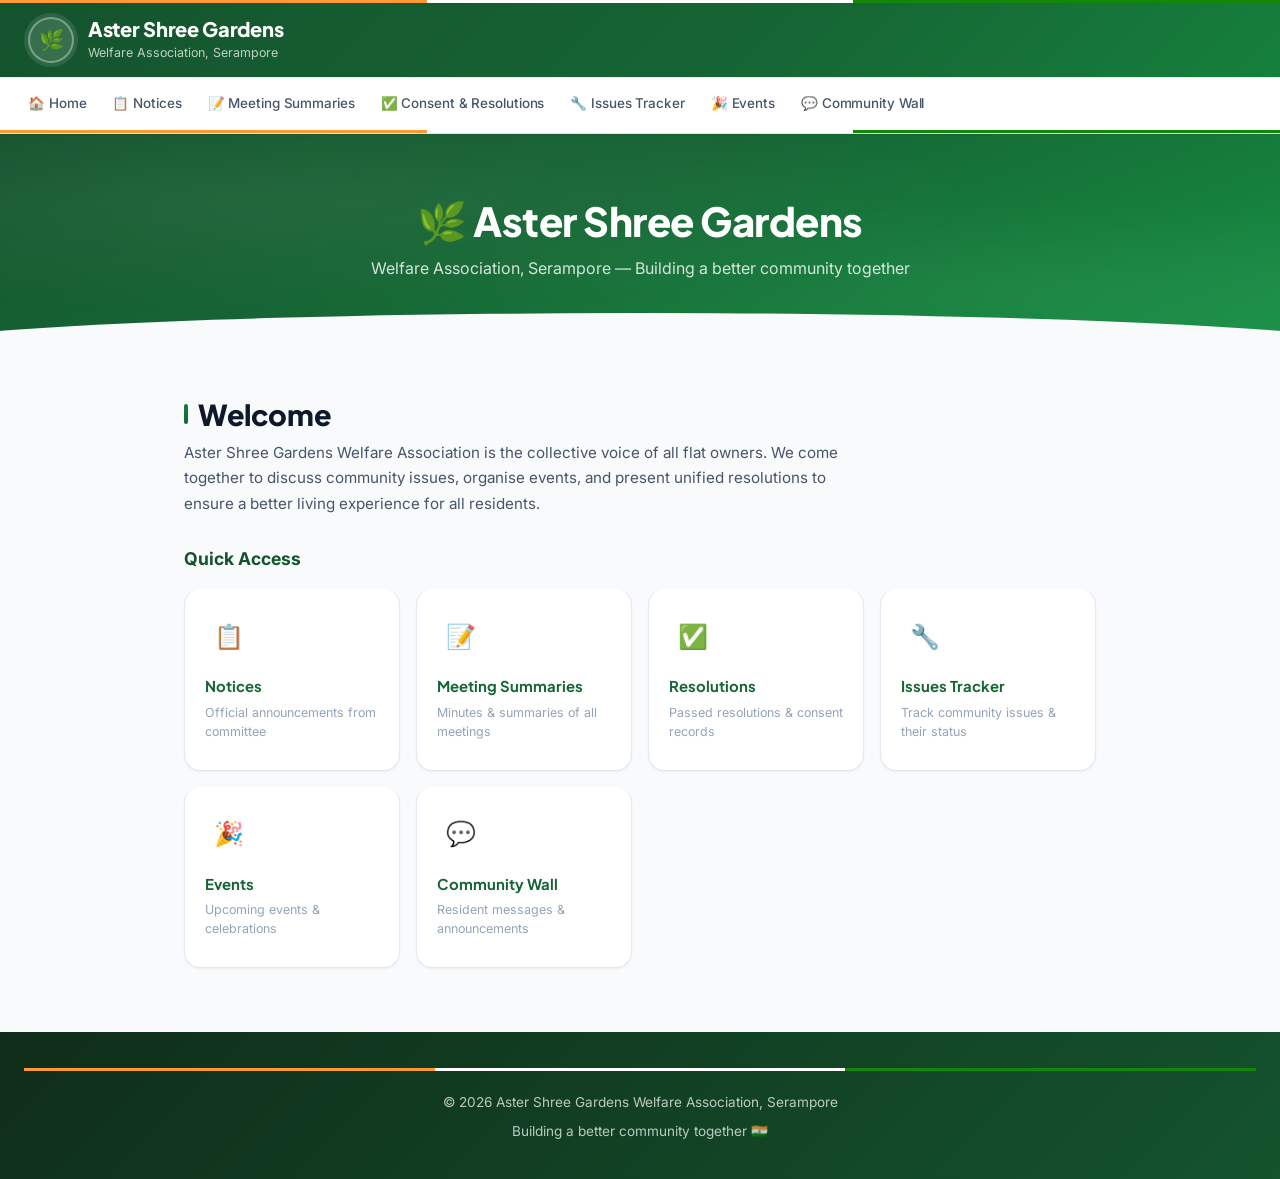
<file: index.html>
<!DOCTYPE html>
<html lang="en">
<head>
  <meta charset="UTF-8"><meta name="viewport" content="width=device-width,initial-scale=1">
  <title>Aster Shree Gardens Welfare Association</title>
  <link rel="stylesheet" href="style.css">
</head>
<body>
  <header>
    <div class="tricolor-bar"></div>
    <div class="header-top">
      <div class="logo-area">
        <div class="logo-circle">🌿</div>
        <div>
          <div class="site-title">Aster Shree Gardens</div>
          <div class="site-subtitle">Welfare Association, Serampore</div>
        </div>
      </div>
    </div>
    
    <nav>
      <ul>
        <li><a href="index.html">🏠 Home</a></li>
        <li><a href="notices.html">📋 Notices</a></li>
        <li><a href="meetings.html">📝 Meeting Summaries</a></li>
        <li><a href="resolutions.html">✅ Consent & Resolutions</a></li>
        <li><a href="issues.html">🔧 Issues Tracker</a></li>
        <li><a href="events.html">🎉 Events</a></li>
        <li><a href="community.html">💬 Community Wall</a></li>
      </ul>
    </nav>
    <div class="tricolor-bar"></div>
  </header>
  <div class="hero">
    <h1>🌿 Aster Shree Gardens</h1>
    <p>Welfare Association, Serampore — Building a better community together</p>
  </div>
  <main>
    <h2 class="page-title">Welcome</h2>
    <p class="page-desc">Aster Shree Gardens Welfare Association is the collective voice of all flat owners. We come together to discuss community issues, organise events, and present unified resolutions to ensure a better living experience for all residents.</p>
    <h3 style="color:var(--green-dark);margin:28px 0 16px;font-size:1.1rem;">Quick Access</h3>
    <div class="quick-grid">
      <a href="notices.html" class="quick-card"><div class="quick-icon">📋</div><div class="quick-title">Notices</div><div class="quick-desc">Official announcements from committee</div></a>
      <a href="meetings.html" class="quick-card" style="border-top-color:var(--green);"><div class="quick-icon">📝</div><div class="quick-title">Meeting Summaries</div><div class="quick-desc">Minutes & summaries of all meetings</div></a>
      <a href="resolutions.html" class="quick-card" style="border-top-color:var(--navy);"><div class="quick-icon">✅</div><div class="quick-title">Resolutions</div><div class="quick-desc">Passed resolutions & consent records</div></a>
      <a href="issues.html" class="quick-card"><div class="quick-icon">🔧</div><div class="quick-title">Issues Tracker</div><div class="quick-desc">Track community issues & their status</div></a>
      <a href="events.html" class="quick-card" style="border-top-color:var(--green);"><div class="quick-icon">🎉</div><div class="quick-title">Events</div><div class="quick-desc">Upcoming events & celebrations</div></a>
      <a href="community.html" class="quick-card" style="border-top-color:var(--navy);"><div class="quick-icon">💬</div><div class="quick-title">Community Wall</div><div class="quick-desc">Resident messages & announcements</div></a>
    </div>
  </main>
  <footer>
    <div class="tricolor-bar"></div>
    <p style="margin-top:14px;">© 2026 Aster Shree Gardens Welfare Association, Serampore</p>
    <p style="margin-top:6px;">Building a better community together 🇮🇳</p>
  </footer>
<script src="script.js"></script></body>
</html>
</file>
<file: style.css>
/* ===== ASTER SHREE GARDENS - MODERN THEME ===== */
@import url('https://fonts.googleapis.com/css2?family=Inter:wght@300;400;500;600;700;800&family=Plus+Jakarta+Sans:wght@500;600;700;800&display=swap');

:root {
    --primary: #166534;
    --primary-light: #15803d;
    --primary-dark: #14532d;h
    --primary-50: #f0fdf4;
    --primary-100: #dcfce7;
    --accent: #f59e0b;
    --white: #ffffff;
    --gray-50: #f8fafc;
    --gray-100: #f1f5f9;
    --gray-200: #e2e8f0;
    --gray-300: #cbd5e1;
    --gray-400: #94a3b8;
    --gray-500: #64748b;
    --gray-600: #475569;
    --gray-700: #334155;
    --gray-800: #1e293b;
    --gray-900: #0f172a;
    --red-50: #fef2f2;
    --red-100: #fee2e2;
    --red-600: #dc2626;
    --red-700: #b91c1c;
    --amber-50: #fffbeb;
    --amber-100: #fef3c7;
    --amber-600: #d97706;
    --blue-50: #eff6ff;
    --blue-100: #dbeafe;
    --blue-600: #2563eb;
    --purple-50: #faf5ff;
    --purple-100: #ede9fe;
    --purple-600: #7c3aed;
    --shadow-sm: 0 1px 2px rgba(0,0,0,0.05);
    --shadow-md: 0 4px 6px -1px rgba(0,0,0,0.07), 0 2px 4px -2px rgba(0,0,0,0.05);
    --shadow-lg: 0 10px 15px -3px rgba(0,0,0,0.08), 0 4px 6px -4px rgba(0,0,0,0.04);
    --shadow-xl: 0 20px 25px -5px rgba(0,0,0,0.08), 0 8px 10px -6px rgba(0,0,0,0.04);
    --radius: 12px;
    --radius-sm: 8px;
    --radius-lg: 16px;
    --radius-xl: 24px;
    --t: all 0.22s cubic-bezier(0.4, 0, 0.2, 1);
    /* Legacy variable aliases for compatibility */
  --saffron: #f59e0b;
    --saffron-dark: #d97706;
    --saffron-light: #fffbeb;
    --green: #15803d;
    --green-dark: #14532d;
    --green-light: #f0fdf4;
    --navy: #1e3a5f;
    --text-dark: #0f172a;
    --text-mid: #475569;
    --border: #e2e8f0;
    --shadow: 0 4px 6px -1px rgba(0,0,0,0.07), 0 2px 4px -2px rgba(0,0,0,0.05);
}

*, *::before, *::after { box-sizing: border-box; margin: 0; padding: 0; }

html { scroll-behavior: smooth; }

body {
    font-family: 'Inter', system-ui, -apple-system, 'Segoe UI', sans-serif;
    background: var(--gray-50);
    color: var(--gray-900);
    min-height: 100vh;
    line-height: 1.6;
    -webkit-font-smoothing: antialiased;
    -moz-osx-font-smoothing: grayscale;
}

/* ===== TRICOLOR BAR ===== */
.tricolor-bar {
    height: 3px;
    background: linear-gradient(90deg, #ff9933 33.33%, #ffffff 33.33%, #ffffff 66.66%, #138808 66.66%);
}

/* ===== HEADER ===== */
header {
    background: var(--white);
    border-bottom: 1px solid var(--gray-200);
    box-shadow: var(--shadow-sm);
    position: sticky;
    top: 0;
    z-index: 100;
}

/* ===== HEADER TOP / LOGO AREA ===== */
.header-top {
    display: flex;
    align-items: center;
    justify-content: space-between;
    padding: 0;
    background: none;
}

.logo-area {
    display: flex;
    align-items: center;
    gap: 14px;
    padding: 14px 28px;
    background: linear-gradient(135deg, #14532d 0%, #166534 60%, #15803d 100%);
    width: 100%;
}

.logo-circle {
    width: 46px;
    height: 46px;
    border-radius: 50%;
    background: rgba(255,255,255,0.15);
    display: flex;
    align-items: center;
    justify-content: center;
    font-size: 20px;
    font-weight: 900;
    color: white;
    border: 2px solid rgba(255,255,255,0.35);
    box-shadow: 0 0 0 4px rgba(255,255,255,0.1);
    flex-shrink: 0;
    overflow: hidden;
}

.logo-circle img {
    width: 100%;
    height: 100%;
    object-fit: cover;
}

.site-title {
    font-family: 'Plus Jakarta Sans', sans-serif;
    font-size: 1.25rem;
    font-weight: 800;
    color: white;
    line-height: 1.2;
    letter-spacing: -0.3px;
}

.site-subtitle {
    font-size: 0.78rem;
    color: rgba(255,255,255,0.72);
    margin-top: 2px;
    font-weight: 400;
}

/* ===== NAVIGATION ===== */
nav {
    background: var(--white);
    border-top: 1px solid rgba(22,101,52,0.1);
    padding: 4px 16px;
    overflow-x: auto;
    scrollbar-width: none;
    -ms-overflow-style: none;
}

nav::-webkit-scrollbar { display: none; }

nav ul {
    display: flex;
    list-style: none;
    flex-wrap: nowrap;
    padding: 4px 0;
    margin: 0;
    gap: 2px;
}

nav ul li a {
    display: flex;
    align-items: center;
    gap: 5px;
    padding: 7px 12px;
    color: var(--gray-600);
    text-decoration: none;
    font-size: 0.84rem;
    font-weight: 500;
    white-space: nowrap;
    border-radius: var(--radius-sm);
    transition: var(--t);
    border-bottom: none;
    letter-spacing: -0.1px;
}

nav ul li a:hover {
    background: var(--primary-100);
    color: var(--primary);
    border-bottom: none;
}

nav ul li a.active {
    background: var(--primary-100);
    color: var(--primary-light);
    font-weight: 600;
    border-bottom: none;
}

/* ===== HERO BANNER ===== */
.hero {
    background: linear-gradient(160deg, #14532d 0%, #166534 40%, #15803d 75%, #1a9248 100%);
    color: white;
    text-align: center;
    padding: 64px 32px 72px;
    position: relative;
    overflow: hidden;
}

.hero::before {
    content: '';
    position: absolute;
    inset: 0;
    background:
          radial-gradient(ellipse at 20% 30%, rgba(255,255,255,0.06) 0%, transparent 50%),
          radial-gradient(ellipse at 80% 70%, rgba(255,255,255,0.04) 0%, transparent 40%);
    pointer-events: none;
}

.hero::after {
    content: '';
    position: absolute;
    bottom: 0;
    left: 0;
    right: 0;
    height: 40px;
    background: var(--gray-50);
    clip-path: ellipse(60% 100% at 50% 100%);
}

.hero h1 {
    font-family: 'Plus Jakarta Sans', sans-serif;
    font-size: clamp(1.6rem, 4vw, 2.5rem);
    font-weight: 800;
    color: white;
    letter-spacing: -0.5px;
    line-height: 1.15;
    margin-bottom: 12px;
    text-shadow: none;
    position: relative;
    z-index: 1;
}

.hero p {
    color: rgba(255,255,255,0.82);
    font-size: 1rem;
    max-width: 540px;
    margin: 0 auto;
    font-weight: 400;
    line-height: 1.6;
    position: relative;
    z-index: 1;
    padding-left: 0;
}

/* Standalone .page-title and .page-desc (dark text on white bg) */
.page-title { color: var(--gray-900); font-family: 'Plus Jakarta Sans', sans-serif; font-size: 1.8rem; font-weight: 800; letter-spacing: -0.4px; line-height: 1.2; margin-bottom: 8px; } .page-desc { color: var(--gray-600); font-size: 0.95rem; line-height: 1.7; margin-bottom: 24px; } .hero .page-title { color: white; border-left: none; padding-left: 0; } .hero .page-desc { color: rgba(255,255,255,0.82); padding-left: 0; }

/* ===== MAIN CONTENT ===== */
main {
    max-width: 960px;
    margin: 0 auto;
    padding: 44px 24px 64px;
}

main h2 {
    font-family: 'Plus Jakarta Sans', sans-serif;
    font-size: 1.25rem;
    font-weight: 700;
    color: var(--gray-900);
    margin-bottom: 8px;
    letter-spacing: -0.3px;
    display: flex;
    align-items: center;
    gap: 10px;
}

main h2::before {
    content: '';
    display: inline-block;
    width: 4px;
    height: 20px;
    background: linear-gradient(180deg, var(--primary-light), var(--primary));
    border-radius: 2px;
    flex-shrink: 0;
}

main > p {
    color: var(--gray-600);
    font-size: 0.96rem;
    line-height: 1.75;
    margin-bottom: 32px;
    max-width: 680px;
}

/* ===== ADMIN BAR ===== */
.admin-bar {
    background: var(--white);
    border: 1px solid var(--gray-200);
    border-radius: var(--radius);
    padding: 16px 20px;
    margin-bottom: 24px;
    display: flex;
    align-items: center;
    gap: 12px;
    flex-wrap: wrap;
    box-shadow: var(--shadow-sm);
}

.admin-bar .btn-post {
    background: linear-gradient(135deg, var(--primary), var(--primary-light));
    color: white;
    border: none;
    padding: 9px 20px;
    border-radius: var(--radius-sm);
    font-size: 0.88rem;
    font-weight: 600;
    cursor: pointer;
    transition: var(--t);
    box-shadow: var(--shadow-md);
    font-family: inherit;
}

.admin-bar .btn-post:hover {
    transform: translateY(-1px);
    box-shadow: var(--shadow-lg);
    opacity: 0.92;
}

.admin-status { font-size: 0.84rem; color: var(--gray-500); }

.pin-input-area { display: flex; gap: 8px; align-items: center; }

.pin-input-area input {
    padding: 8px 12px;
    border: 1.5px solid var(--gray-200);
    border-radius: var(--radius-sm);
    font-size: 0.95rem;
    width: 130px;
    text-align: center;
    letter-spacing: 4px;
    font-family: inherit;
    transition: var(--t);
}

.pin-input-area input:focus {
    outline: none;
    border-color: var(--primary-light);
    box-shadow: 0 0 0 3px rgba(21,128,61,0.15);
}

.btn-verify {
    background: var(--primary);
    color: white;
    border: none;
    padding: 8px 16px;
    border-radius: var(--radius-sm);
    cursor: pointer;
    font-weight: 600;
    font-family: inherit;
    font-size: 0.88rem;
    transition: var(--t);
}

.btn-verify:hover { background: var(--primary-light); }

/* ===== COLLAPSIBLE FORM PANEL ===== */
.post-panel {
    background: var(--white);
    border: 1px solid var(--gray-200);
    border-radius: var(--radius);
    padding: 24px;
    margin-bottom: 24px;
    display: none;
    box-shadow: var(--shadow-md);
    animation: slideDown 0.3s ease;
}

.post-panel.open { display: block; }

@keyframes slideDown {
    from { opacity: 0; transform: translateY(-8px); }
    to { opacity: 1; transform: translateY(0); }
}

.post-panel h3 {
    font-family: 'Plus Jakarta Sans', sans-serif;
    color: var(--primary);
    margin-bottom: 18px;
    font-size: 1rem;
    font-weight: 700;
}

.form-row { margin-bottom: 14px; }

.form-row label {
    display: block;
    font-size: 0.82rem;
    font-weight: 600;
    margin-bottom: 5px;
    color: var(--gray-600);
    text-transform: uppercase;
    letter-spacing: 0.4px;
}

.form-row input,
.form-row select,
.form-row textarea {
    width: 100%;
    padding: 9px 12px;
    border: 1.5px solid var(--gray-200);
    border-radius: var(--radius-sm);
    font-size: 0.93rem;
    font-family: inherit;
    color: var(--gray-900);
    background: var(--white);
    transition: var(--t);
}

.form-row input:focus,
.form-row select:focus,
.form-row textarea:focus {
    outline: none;
    border-color: var(--primary-light);
    box-shadow: 0 0 0 3px rgba(21,128,61,0.12);
}

.form-row textarea { resize: vertical; min-height: 100px; }

.form-actions { display: flex; gap: 10px; margin-top: 8px; }

.btn-submit {
    background: linear-gradient(135deg, var(--primary), var(--primary-light));
    color: white;
    border: none;
    padding: 10px 28px;
    border-radius: var(--radius-sm);
    font-size: 0.9rem;
    font-weight: 600;
    cursor: pointer;
    font-family: inherit;
    transition: var(--t);
}

.btn-submit:hover { opacity: 0.9; transform: translateY(-1px); }

.btn-cancel {
    background: var(--gray-100);
    color: var(--gray-600);
    border: none;
    padding: 10px 20px;
    border-radius: var(--radius-sm);
    cursor: pointer;
    font-weight: 600;
    font-family: inherit;
    font-size: 0.9rem;
    transition: var(--t);
}

.btn-cancel:hover { background: var(--gray-200); }

/* ===== NOTICE CARDS ===== */
.notice-card {
    background: var(--white);
    border-radius: var(--radius);
    margin-bottom: 16px;
    box-shadow: var(--shadow-sm);
    overflow: hidden;
    border: 1px solid var(--gray-200);
    border-left: 4px solid var(--primary-light);
    transition: var(--t);
}

.notice-card:hover {
    transform: translateY(-3px);
    box-shadow: var(--shadow-lg);
    border-color: var(--primary-light);
    border-left-color: var(--primary);
}

.notice-header {
    display: flex;
    align-items: center;
    justify-content: space-between;
    padding: 10px 18px;
    background: var(--gray-50);
    border-bottom: 1px solid var(--gray-200);
    flex-wrap: wrap;
    gap: 8px;
}

.notice-num {
    font-weight: 700;
    color: var(--primary);
    font-size: 0.8rem;
    text-transform: uppercase;
    letter-spacing: 0.5px;
}

.notice-date { font-size: 0.78rem; color: var(--gray-400); }

.badge {
    display: inline-flex;
    align-items: center;
    padding: 3px 10px;
    border-radius: 20px;
    font-size: 0.7rem;
    font-weight: 700;
    text-transform: uppercase;
    letter-spacing: 0.4px;
}

.badge-general { background: var(--blue-100); color: var(--blue-600); }
.badge-meeting { background: var(--purple-100); color: var(--purple-600); }
.badge-urgent { background: var(--red-100); color: var(--red-700); }
.badge-event { background: var(--primary-100); color: var(--primary); }

.notice-subject {
    padding: 14px 18px 6px;
    font-size: 1rem;
    font-weight: 700;
    color: var(--gray-900);
    font-family: 'Plus Jakarta Sans', sans-serif;
}

.notice-body {
    padding: 6px 18px 16px;
    font-size: 0.9rem;
    color: var(--gray-600);
    line-height: 1.7;
}

.notice-footer {
    padding: 8px 18px;
    background: var(--gray-50);
    border-top: 1px solid var(--gray-200);
    font-size: 0.76rem;
    color: var(--gray-400);
}

/* ===== TABLES ===== */
.table-wrap { overflow-x: auto; border-radius: var(--radius); }

table {
    width: 100%;
    border-collapse: collapse;
    background: var(--white);
    border-radius: var(--radius);
    overflow: hidden;
    box-shadow: var(--shadow-md);
}

th {
    background: linear-gradient(135deg, var(--primary-dark), var(--primary));
    color: white;
    padding: 12px 16px;
    text-align: left;
    font-size: 0.78rem;
    font-weight: 600;
    text-transform: uppercase;
    letter-spacing: 0.5px;
}

td {
    padding: 12px 16px;
    border-bottom: 1px solid var(--gray-200);
    font-size: 0.88rem;
    color: var(--gray-600);
    vertical-align: middle;
}

tr:last-child td { border-bottom: none; }
tr:nth-child(even) { background: var(--gray-50); }
tr:hover td { background: var(--primary-50); }

/* Status labels */
.status-open {
    display: inline-flex;
    align-items: center;
    padding: 3px 10px;
    border-radius: 20px;
    font-size: 0.72rem;
    font-weight: 700;
    text-transform: uppercase;
    letter-spacing: 0.4px;
    background: var(--red-100);
    color: var(--red-700);
}

.status-progress {
    display: inline-flex;
    align-items: center;
    padding: 3px 10px;
    border-radius: 20px;
    font-size: 0.72rem;
    font-weight: 700;
    text-transform: uppercase;
    letter-spacing: 0.4px;
    background: var(--amber-100);
    color: var(--amber-600);
}

.status-closed {
    display: inline-flex;
    align-items: center;
    padding: 3px 10px;
    border-radius: 20px;
    font-size: 0.72rem;
    font-weight: 700;
    text-transform: uppercase;
    letter-spacing: 0.4px;
    background: var(--primary-100);
    color: var(--primary);
}

.status-passed {
    display: inline-flex;
    align-items: center;
    padding: 3px 10px;
    border-radius: 20px;
    font-size: 0.72rem;
    font-weight: 700;
    text-transform: uppercase;
    letter-spacing: 0.4px;
    background: var(--primary-100);
    color: var(--primary);
}

.status-pending {
    display: inline-flex;
    align-items: center;
    padding: 3px 10px;
    border-radius: 20px;
    font-size: 0.72rem;
    font-weight: 700;
    text-transform: uppercase;
    letter-spacing: 0.4px;
    background: var(--amber-100);
    color: var(--amber-600);
}

/* ===== EVENT CARDS ===== */
.event-card {
    background: var(--white);
    border-radius: var(--radius);
    margin-bottom: 14px;
    box-shadow: var(--shadow-sm);
    display: flex;
    overflow: hidden;
    border: 1px solid var(--gray-200);
    transition: var(--t);
}

.event-card:hover {
    transform: translateY(-3px);
    box-shadow: var(--shadow-lg);
    border-color: var(--primary-light);
}

.event-date-box {
    background: linear-gradient(135deg, var(--primary), var(--primary-light));
    color: white;
    min-width: 80px;
    display: flex;
    flex-direction: column;
    align-items: center;
    justify-content: center;
    padding: 16px 12px;
    flex-shrink: 0;
}

.event-day { font-size: 2rem; font-weight: 900; line-height: 1; }
.event-month { font-size: 0.68rem; text-transform: uppercase; letter-spacing: 1.5px; margin-top: 3px; opacity: 0.9; }

.event-info { padding: 16px 20px; }

.event-title {
    font-family: 'Plus Jakarta Sans', sans-serif;
    font-size: 1rem;
    font-weight: 700;
    color: var(--gray-900);
    margin-bottom: 6px;
}

.event-meta { font-size: 0.82rem; color: var(--gray-400); }

/* ===== MEETING CARDS ===== */
.meeting-card {
    background: var(--white);
    border-radius: var(--radius);
    margin-bottom: 14px;
    box-shadow: var(--shadow-sm);
    border: 1px solid var(--gray-200);
    border-left: 4px solid var(--primary-light);
    padding: 18px 20px;
    transition: var(--t);
}

.meeting-card:hover {
    transform: translateY(-3px);
    box-shadow: var(--shadow-lg);
    border-color: var(--primary-light);
    border-left-color: var(--primary);
}

.meeting-title {
    font-family: 'Plus Jakarta Sans', sans-serif;
    font-size: 1rem;
    font-weight: 700;
    color: var(--gray-900);
    margin-bottom: 6px;
}

.meeting-meta { font-size: 0.82rem; color: var(--gray-400); margin-bottom: 10px; }

.meeting-summary { font-size: 0.9rem; color: var(--gray-600); line-height: 1.65; }

.btn-link {
    color: var(--primary-light);
    font-weight: 600;
    font-size: 0.84rem;
    text-decoration: none;
    transition: var(--t);
}

.btn-link:hover { color: var(--primary); text-decoration: underline; }

/* ===== COMMUNITY WALL ===== */
.wall-card {
    background: var(--white);
    border-radius: var(--radius);
    margin-bottom: 14px;
    box-shadow: var(--shadow-sm);
    padding: 18px 20px;
    border: 1px solid var(--gray-200);
    border-top: 3px solid var(--primary-light);
    transition: var(--t);
}

.wall-card:hover {
    transform: translateY(-2px);
    box-shadow: var(--shadow-md);
}

.wall-poster {
    font-family: 'Plus Jakarta Sans', sans-serif;
    font-weight: 700;
    color: var(--gray-900);
    margin-bottom: 2px;
    font-size: 0.95rem;
}

.wall-flat { font-size: 0.78rem; color: var(--gray-400); margin-bottom: 10px; }

.wall-msg { font-size: 0.9rem; color: var(--gray-600); line-height: 1.65; }

.wall-date { font-size: 0.76rem; color: var(--gray-300); margin-top: 10px; }

/* ===== QUICK ACCESS GRID (Home Page) ===== */
.quick-grid {
    display: grid;
    grid-template-columns: repeat(auto-fill, minmax(190px, 1fr));
    gap: 16px;
    margin-top: 8px;
}

.quick-card {
    background: var(--white);
    border-radius: var(--radius-lg);
    padding: 24px 20px 28px;
    box-shadow: var(--shadow-sm);
    text-decoration: none;
    color: var(--gray-900);
    text-align: left;
    transition: var(--t);
    border: 1px solid var(--gray-200);
    border-top: none;
    display: flex;
    flex-direction: column;
    align-items: flex-start;
    position: relative;
    overflow: hidden;
}

.quick-card::before {
    content: '';
    position: absolute;
    top: 0;
    left: 0;
    right: 0;
    height: 3px;
    background: linear-gradient(90deg, var(--primary), var(--primary-light));
    opacity: 0;
    transition: var(--t);
}

.quick-card:hover {
    transform: translateY(-4px);
    box-shadow: var(--shadow-xl);
    border-color: transparent;
}

.quick-card:hover::before { opacity: 1; }

.quick-icon {
    font-size: 1.5rem;
    background: var(--primary-50);
    border-radius: 10px;
    padding: 8px;
    display: inline-flex;
    align-items: center;
    justify-content: center;
    width: 48px;
    height: 48px;
    margin-bottom: 14px;
}

.quick-title {
    font-family: 'Plus Jakarta Sans', sans-serif;
    font-weight: 700;
    font-size: 0.93rem;
    color: var(--primary);
    margin-bottom: 5px;
}

.quick-desc { font-size: 0.78rem; color: var(--gray-400); line-height: 1.5; }

/* ===== FOOTER ===== */
footer {
    background: linear-gradient(135deg, #0f2d1a 0%, #14532d 100%);
    color: rgba(255,255,255,0.72);
    text-align: center;
    padding: 36px 24px;
    font-size: 0.85rem;
    margin-top: 0;
    border-top: none;
}

footer .tricolor-bar { margin-bottom: 20px; }

footer p, footer span, footer div {
    color: rgba(255,255,255,0.72);
    line-height: 1.7;
}

footer a { color: rgba(255,255,255,0.9); text-decoration: none; font-weight: 500; }
footer a:hover { color: white; }

/* ===== LOADING / EMPTY STATES ===== */
.loading { text-align: center; padding: 48px; color: var(--gray-400); }

.loading .spinner {
    width: 36px;
    height: 36px;
    border: 3px solid var(--gray-200);
    border-top-color: var(--primary-light);
    border-radius: 50%;
    animation: spin 0.75s linear infinite;
    margin: 0 auto 14px;
}

@keyframes spin { to { transform: rotate(360deg); } }

.empty-state { text-align: center; padding: 56px 20px; color: var(--gray-300); }
.empty-icon { font-size: 2.8rem; margin-bottom: 12px; opacity: 0.7; }

/* ===== SCROLLBAR ===== */
::-webkit-scrollbar { width: 5px; height: 5px; }
::-webkit-scrollbar-track { background: transparent; }
::-webkit-scrollbar-thumb { background: var(--gray-300); border-radius: 3px; }
::-webkit-scrollbar-thumb:hover { background: var(--gray-400); }

/* ===== HAMBURGER MOBILE NAV ===== */
@media (max-width: 768px) {
    .logo-area { padding: 12px 18px; }
    .site-title { font-size: 1.05rem; }
    .hero { padding: 48px 20px 60px; }
    nav { padding: 4px 10px; }
    nav ul li a { padding: 6px 9px; font-size: 0.8rem; }
    main { padding: 32px 16px 48px; }
    .quick-grid { grid-template-columns: repeat(auto-fill, minmax(160px, 1fr)); gap: 12px; }
}

@media (max-width: 480px) {
    .site-title { font-size: 0.95rem; }
    .hero { padding: 36px 16px 52px; }
    main { padding: 24px 14px 40px; }
    .quick-grid { grid-template-columns: 1fr 1fr; gap: 10px; }
    .quick-card { padding: 18px 14px 22px; }
    .event-card { flex-direction: column; }
    .event-date-box { flex-direction: row; gap: 8px; padding: 10px 16px; min-width: unset; }
}


/* ===== HAMBURGER MOBILE NAV ===== */

/* Hide hamburger on desktop */
.hamburger {
      display: none;
      flex-direction: column;
      justify-content: center;
      align-items: center;
      gap: 5px;
      width: 40px;
      height: 40px;
      background: transparent;
      border: none;
      cursor: pointer;
      padding: 6px;
      border-radius: var(--radius-sm);
      transition: var(--t);
      flex-shrink: 0;
      margin-left: auto;
}

.hamburger:hover {
      background: var(--primary-100);
}

.ham-line {
      display: block;
      width: 22px;
      height: 2px;
      background: var(--gray-700);
      border-radius: 2px;
      transition: all 0.3s cubic-bezier(0.4, 0, 0.2, 1);
      transform-origin: center;
}

/* X animation when open */
.ham-active .ham-line:nth-child(1) {
      transform: translateY(7px) rotate(45deg);
}
.ham-active .ham-line:nth-child(2) {
      opacity: 0;
      transform: scaleX(0);
}
.ham-active .ham-line:nth-child(3) {
      transform: translateY(-7px) rotate(-45deg);
}

/* Mobile nav overlay backdrop */
.nav-menu.nav-open::before {
      content: '';
      position: fixed;
      inset: 0;
      background: rgba(0, 0, 0, 0.35);
      backdrop-filter: blur(2px);
      z-index: 98;
      animation: fadeIn 0.2s ease;
}

@keyframes fadeIn {
      from { opacity: 0; }
      to { opacity: 1; }
}

/* Mobile styles */
@media (max-width: 768px) {
      /* Show hamburger button */
  .hamburger {
          display: flex;
  }

  /* Nav bar becomes a flex row with hamburger */
  nav {
          display: flex;
          align-items: center;
          justify-content: flex-end;
          padding: 6px 16px;
          border-top: 1px solid rgba(22,101,52,0.1);
  }

  /* Nav menu slides in from right */
  .nav-menu,
      nav ul {
              position: fixed;
              top: 0;
              right: -100%;
              width: 72vw;
              max-width: 300px;
              height: 100dvh;
              background: var(--white);
              flex-direction: column;
              align-items: stretch;
              gap: 0;
              padding: 72px 0 24px;
              margin: 0;
              box-shadow: -4px 0 24px rgba(0,0,0,0.12);
              z-index: 99;
              transition: right 0.3s cubic-bezier(0.4, 0, 0.2, 1);
              overflow-y: auto;
              list-style: none;
      }

  /* Open state slides in */
  .nav-menu.nav-open,
      nav ul.nav-open {
              right: 0;
      }

  /* Nav links become full-width rows */
  nav ul li {
          width: 100%;
          border-bottom: 1px solid var(--gray-100);
  }

  nav ul li:first-child {
          border-top: 1px solid var(--gray-100);
  }

  nav ul li a {
          display: flex;
          align-items: center;
          gap: 12px;
          padding: 14px 24px;
          font-size: 0.95rem;
          font-weight: 500;
          color: var(--gray-700);
          border-radius: 0;
          width: 100%;
  }

  nav ul li a:hover,
      nav ul li a.active {
              background: var(--primary-50);
              color: var(--primary);
              border-left: 3px solid var(--primary);
              padding-left: 21px;
      }

  /* Header & logo adjustments */
  .logo-area {
          padding: 12px 16px;
  }

  .site-title {
          font-size: 1rem;
  }

  .site-subtitle {
          font-size: 0.72rem;
  }

  /* Hero */
  .hero {
          padding: 44px 20px 56px;
  }

  /* Main content */
  main {
          padding: 28px 16px 48px;
  }

  /* Quick grid */
  .quick-grid {
          grid-template-columns: repeat(auto-fill, minmax(150px, 1fr));
          gap: 12px;
  }

  /* Tables scroll horizontally */
  .table-wrap {
          overflow-x: auto;
          -webkit-overflow-scrolling: touch;
  }

  /* Event cards stack */
  .event-card {
          flex-direction: column;
  }

  .event-date-box {
          flex-direction: row;
          gap: 8px;
          padding: 10px 16px;
          min-width: unset;
          justify-content: center;
  }
}

@media (max-width: 480px) {
      .site-title { font-size: 0.9rem; }
      .logo-circle { width: 38px; height: 38px; }
      .hero { padding: 36px 16px 48px; }
      main { padding: 20px 14px 40px; }
      .quick-grid { grid-template-columns: 1fr 1fr; gap: 10px; }
      .quick-card { padding: 16px 14px 20px; }
}
</file>
